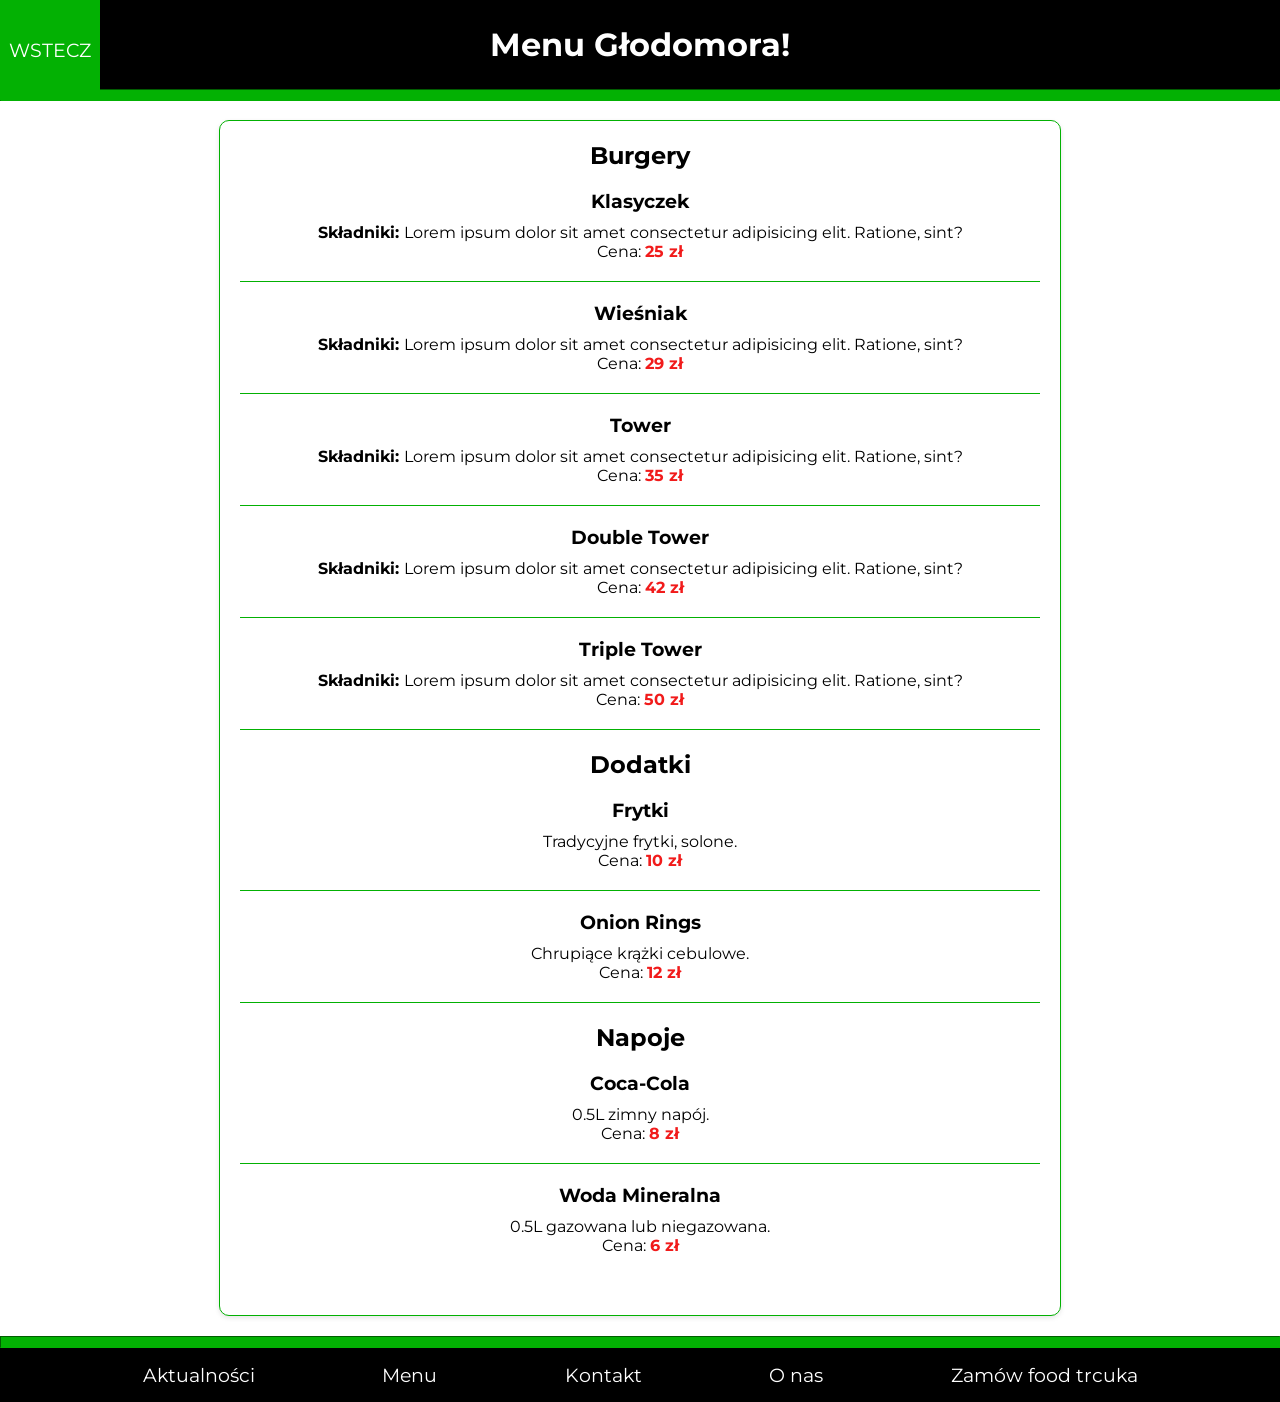
<file: ProjektBurgerownia/menu.html>
<!DOCTYPE html>
<html lang="pl">
<head>
    <meta charset="UTF-8">
    <meta name="viewport" content="width=device-width, initial-scale=1.0">
    <title>Wypchaj Brzuszek - Menu</title>
    <link rel="icon" type="imagine/png" href="./favicon1.png">
    <link rel="preconnect" href="https://fonts.googleapis.com">
    <link rel="preconnect" href="https://fonts.gstatic.com" crossorigin>
    <link href="https://fonts.googleapis.com/css2?family=Montserrat:ital,wght@0,100..900;1,100..900&family=Open+Sans:ital,wght@0,300..800;1,300..800&family=Playfair+Display:ital,wght@0,400..900;1,400..900&family=Poppins:ital,wght@0,100;0,200;0,300;0,400;0,500;0,600;0,700;0,800;0,900;1,100;1,200;1,300;1,400;1,500;1,600;1,700;1,800;1,900&family=Roboto:ital,wght@0,100;0,300;0,400;0,500;0,700;0,900;1,100;1,300;1,400;1,500;1,700;1,900&display=swap" rel="stylesheet">
    <style>
        *{
            font-family: "Montserrat", serif;
            margin: 0;
            padding: 0;
        }
        header{
            background-color: rgb(0, 0, 0);
            text-align: center;
            height: 100px;
        }
        header h1{
            padding: 25px;
            color: white;
        }
        header button{
            position: absolute;
            top: 0;
            left: 0;
            height: 100px;
            width: 100px;
            border: none;
            background-color: rgb(3, 177, 3);
        }
        header button:hover{
            background-color: rgb(3, 44, 1);
        }
        header button a{
            text-decoration: none;
            color: white;
            font-size: 1.2rem;
        }
        hr{
            height: 10px;
            background-color: rgb(3, 177, 3);
            border-color: rgb(3, 177, 3);
        }
        main{
            max-width: 800px;
            margin: 20px auto;
            padding: 20px;
            background: white;
            border-radius: 10px;
            border: 1px solid rgb(3, 177, 3);
            box-shadow: 0 2px 5px rgba(0, 0, 0, 0.1);
        }
        main h2{
            text-align: center;
            margin-bottom: 20px;
        }
        .product{
            text-align: center;
            margin-bottom: 20px;
            border-bottom: 1px solid rgb(3, 177, 3);
            padding-bottom: 20px;
        }
        .product:last-child{
            border-bottom: none;
        }
        .product h3{
            margin-bottom: 10px;
        }
        .product span{
            font-weight: bold;
            color: #f11b1b;
        }
        footer{
        padding: 15px;
        background-color: black;
        }
        .stopka{
            display: flex;
            justify-content: center;
            align-items: center;
        }
        ul{
            display: flex;
            justify-content: space-evenly;
            align-items: center;
            list-style-type: none;
            width: 100%;
            font-size: 1.2rem;
        }
        ul li a{
            text-decoration: none;
            color: white;
        }
        .lista-footer li a:hover{
            text-decoration: underline;
        }
        @media  screen and (max-width: 520px) {
            header{
                display: flex;
                flex-direction: column;
                word-wrap: break-word;
            }
            header button{
                height: 25px;
                width: 100px;
                font-size: 0.7rem;
            }
        }
    </style>
</head>
<body>
    <header>
        <button><a href="./index.html">WSTECZ</a></button>
        <h1>Menu Głodomora!</h1>
        <hr>
    </header>
    <main>
        <h2>Burgery</h2>

        <div class="product">
            <h3>Klasyczek</h3>
            <p><b>Składniki: </b>Lorem ipsum dolor sit amet consectetur adipisicing elit. Ratione, sint?</p>
            <p>Cena: <span>25 zł</span></p>
        </div>

        <div class="product">
            <h3>Wieśniak</h3>
            <p><b>Składniki: </b>Lorem ipsum dolor sit amet consectetur adipisicing elit. Ratione, sint?</p>
            <p>Cena: <span>29 zł</span></p>
        </div>

        <div class="product">
            <h3>Tower</h3>
            <p><b>Składniki: </b>Lorem ipsum dolor sit amet consectetur adipisicing elit. Ratione, sint?</p>
            <p>Cena: <span>35 zł</span></p>
        </div>

        <div class="product">
            <h3>Double Tower</h3>
            <p><b>Składniki: </b>Lorem ipsum dolor sit amet consectetur adipisicing elit. Ratione, sint?</p>
            <p>Cena: <span>42 zł</span></p>
        </div>

        <div class="product">
            <h3>Triple Tower</h3>
            <p><b>Składniki: </b>Lorem ipsum dolor sit amet consectetur adipisicing elit. Ratione, sint?</p>
            <p>Cena: <span>50 zł</span></p>
        </div>

        <h2>Dodatki</h2>

        <div class="product">
            <h3>Frytki</h3>
            <p>Tradycyjne frytki, solone.</p>
            <p>Cena: <span>10 zł</span></p>
        </div>

        <div class="product">
            <h3>Onion Rings</h3>
            <p>Chrupiące krążki cebulowe.</p>
            <p>Cena: <span>12 zł</span></p>
        </div>

        <h2>Napoje</h2>

        <div class="product">
            <h3>Coca-Cola</h3>
            <p>0.5L zimny napój.</p>
            <p>Cena: <span>8 zł</span></p>
        </div>

        <div class="product">
            <h3>Woda Mineralna</h3>
            <p>0.5L gazowana lub niegazowana.</p>
            <p>Cena: <span>6 zł</span></p>
        </div>
    </main>
    <hr>
    <footer>
        <div class="stopka">
            <ul class="lista-footer">
                <li><a href="#">Aktualności </a></li>
                <li><a href="./menu.html">Menu </a></li>
                <li><a href="#">Kontakt </a></li>
                <li><a href="#">O nas </a></li>
                <li><a href="#">Zamów food trcuka </a></li>
            </ul>
        </div>
    </footer>
</body>
</html>
</file>
